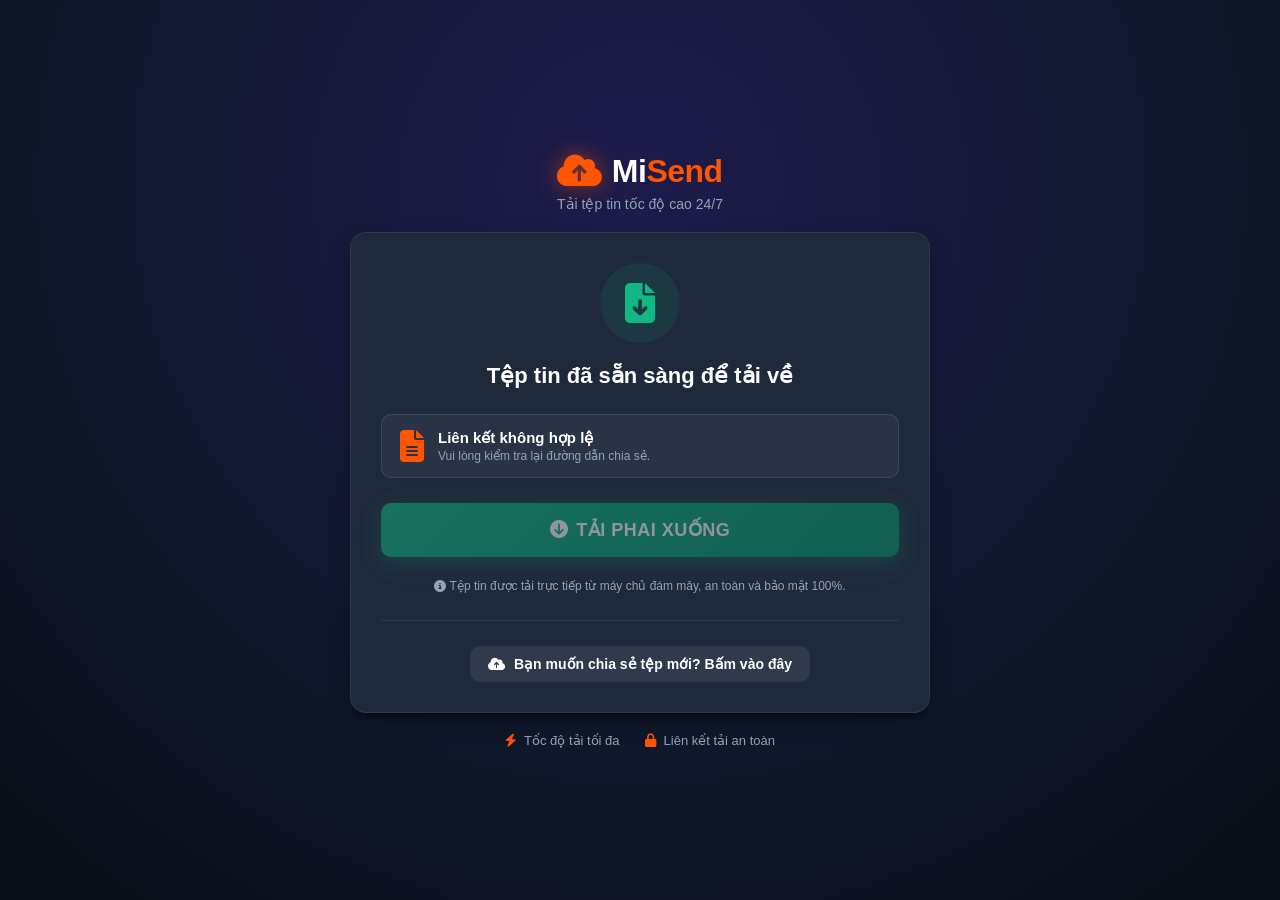
<file: download.html>
<!DOCTYPE html>
<html lang="vi">
<head>
    <meta charset="UTF-8">
    <meta name="viewport" content="width=device-width, initial-scale=1.0">
    <title>Tải Tệp Tin - MiSend</title>
    <link rel="stylesheet" href="style.css">
    <link rel="stylesheet" href="https://cdnjs.cloudflare.com/ajax/libs/font-awesome/6.4.0/css/all.min.css">
</head>
<body>
    <div class="container">
        <!-- Header -->
        <header class="header">
            <div class="logo">
                <i class="fa-solid fa-cloud-arrow-up logo-icon"></i>
                <span class="logo-text">Mi<span class="highlight">Send</span></span>
            </div>
            <p class="tagline">Tải tệp tin tốc độ cao 24/7</p>
        </header>

        <!-- Main Card -->
        <main class="card">
            <div class="download-section">
                <div class="download-icon-box">
                    <i class="fa-solid fa-file-arrow-down download-main-icon"></i>
                </div>

                <h2 class="ready-title">Tệp tin đã sẵn sàng để tải về</h2>

                <!-- File Info Card -->
                <div class="file-info-box download-file-box">
                    <i class="fa-solid fa-file-lines file-info-icon" id="fileIcon"></i>
                    <div class="file-info-text">
                        <div class="file-name" id="downloadFileName">Đang tải thông tin...</div>
                        <div class="file-meta" id="downloadFileSize">Vui lòng chờ giây lát...</div>
                    </div>
                </div>

                <!-- Big Prominent Download Button -->
                <a id="mainDownloadBtn" href="#" class="btn btn-download-primary">
                    <i class="fa-solid fa-circle-arrow-down"></i> TẢI PHAI XUỐNG
                </a>

                <p class="download-tip">
                    <i class="fa-solid fa-circle-info"></i> Tệp tin được tải trực tiếp từ máy chủ đám mây, an toàn và bảo mật 100%.
                </p>

                <div class="divider"></div>

                <div class="home-link-wrap">
                    <a href="index.html" class="btn btn-secondary">
                        <i class="fa-solid fa-cloud-arrow-up"></i> Bạn muốn chia sẻ tệp mới? Bấm vào đây
                    </a>
                </div>
            </div>
        </main>

        <!-- Features Banner -->
        <footer class="footer-info">
            <div class="feature-item">
                <i class="fa-solid fa-bolt"></i>
                <span>Tốc độ tải tối đa</span>
            </div>
            <div class="feature-item">
                <i class="fa-solid fa-lock"></i>
                <span>Liên kết tải an toàn</span>
            </div>
        </footer>
    </div>

    <script>
        // Parse URL parameters
        const urlParams = new URLSearchParams(window.location.search);
        const fileUrl = urlParams.get('url');
        const fileName = urlParams.get('name') || 'tep_tin_chia_se';
        const fileSize = urlParams.get('size') || '';

        const fileNameEl = document.getElementById('downloadFileName');
        const fileSizeEl = document.getElementById('downloadFileSize');
        const mainDownloadBtn = document.getElementById('mainDownloadBtn');
        const fileIconEl = document.getElementById('fileIcon');

        // Set extension icon
        const ext = fileName.split('.').pop().toLowerCase();
        if (['zip', 'rar', '7z', 'tar', 'gz'].includes(ext)) {
            fileIconEl.className = 'fa-solid fa-file-zipper file-info-icon';
        } else if (['mp4', 'mkv', 'avi', 'mov', 'wmv'].includes(ext)) {
            fileIconEl.className = 'fa-solid fa-file-video file-info-icon';
        } else if (['mp3', 'wav', 'ogg', 'flac', 'm4a'].includes(ext)) {
            fileIconEl.className = 'fa-solid fa-file-audio file-info-icon';
        } else if (['jpg', 'jpeg', 'png', 'gif', 'webp', 'svg'].includes(ext)) {
            fileIconEl.className = 'fa-solid fa-file-image file-info-icon';
        } else if (['pdf'].includes(ext)) {
            fileIconEl.className = 'fa-solid fa-file-pdf file-info-icon';
        } else if (['doc', 'docx'].includes(ext)) {
            fileIconEl.className = 'fa-solid fa-file-word file-info-icon';
        } else if (['xls', 'xlsx'].includes(ext)) {
            fileIconEl.className = 'fa-solid fa-file-excel file-info-icon';
        }

        if (fileUrl) {
            const decodedName = decodeURIComponent(fileName);
            const decodedUrl = decodeURIComponent(fileUrl);

            fileNameEl.textContent = decodedName;
            fileSizeEl.textContent = fileSize ? `Kích thước: ${decodeURIComponent(fileSize)}` : 'Sẵn sàng tải xuống';
            
            // Force download parameter for Supabase
            const downloadUrl = decodedUrl.includes('?') 
                ? `${decodedUrl}&download=${encodeURIComponent(decodedName)}`
                : `${decodedUrl}?download=${encodeURIComponent(decodedName)}`;

            mainDownloadBtn.href = downloadUrl;
            mainDownloadBtn.setAttribute('download', decodedName);
            mainDownloadBtn.setAttribute('target', '_blank');
        } else {
            fileNameEl.textContent = 'Liên kết không hợp lệ';
            fileSizeEl.textContent = 'Vui lòng kiểm tra lại đường dẫn chia sẻ.';
            mainDownloadBtn.style.opacity = '0.5';
            mainDownloadBtn.style.pointerEvents = 'none';
        }
    </script>
</body>
</html>
</file>
<file: style.css>
:root {
    --primary: #ff5500;
    --primary-hover: #e04a00;
    --primary-light: rgba(255, 85, 0, 0.1);
    --secondary: #2563eb;
    --secondary-hover: #1d4ed8;
    --success: #10b981;
    --bg-dark: #0f172a;
    --card-bg: #1e293b;
    --card-border: rgba(255, 255, 255, 0.08);
    --text-white: #ffffff;
    --text-gray: #94a3b8;
    --radius-lg: 16px;
    --radius-md: 10px;
    --radius-sm: 6px;
    --shadow-main: 0 10px 25px -5px rgba(0, 0, 0, 0.4), 0 8px 10px -6px rgba(0, 0, 0, 0.4);
    --shadow-glow: 0 0 20px rgba(255, 85, 0, 0.35);
}

* {
    box-sizing: border-box;
    margin: 0;
    padding: 0;
    font-family: -apple-system, BlinkMacSystemFont, "Segoe UI", Roboto, Helvetica, Arial, sans-serif;
}

body {
    background: radial-gradient(circle at 50% 20%, #1e1b4b 0%, #0f172a 60%, #090d16 100%);
    color: var(--text-white);
    min-height: 100vh;
    display: flex;
    justify-content: center;
    align-items: center;
    padding: 20px;
}

.container {
    width: 100%;
    max-width: 580px;
    display: flex;
    flex-direction: column;
    gap: 20px;
}

/* Header */
.header {
    text-align: center;
}

.logo {
    display: inline-flex;
    align-items: center;
    gap: 10px;
    font-size: 32px;
    font-weight: 800;
    letter-spacing: -0.5px;
}

.logo-icon {
    color: var(--primary);
    font-size: 36px;
    filter: drop-shadow(0 0 10px rgba(255, 85, 0, 0.5));
}

.highlight {
    color: var(--primary);
}

.tagline {
    color: var(--text-gray);
    font-size: 14px;
    margin-top: 6px;
}

/* Card */
.card {
    background-color: var(--card-bg);
    border: 1px solid var(--card-border);
    border-radius: var(--radius-lg);
    padding: 30px;
    box-shadow: var(--shadow-main);
    backdrop-filter: blur(10px);
}

/* Drop Zone */
.drop-zone {
    border: 2px dashed rgba(255, 85, 0, 0.4);
    background: rgba(255, 85, 0, 0.03);
    border-radius: var(--radius-md);
    padding: 40px 20px;
    text-align: center;
    cursor: pointer;
    position: relative;
    transition: all 0.25s ease;
}

.drop-zone:hover, .drop-zone.dragover {
    border-color: var(--primary);
    background: rgba(255, 85, 0, 0.08);
    transform: translateY(-2px);
}

.file-input {
    position: absolute;
    top: 0;
    left: 0;
    width: 100%;
    height: 100%;
    opacity: 0;
    cursor: pointer;
}

.upload-icon-wrapper {
    width: 70px;
    height: 70px;
    background: var(--primary-light);
    border-radius: 50%;
    display: inline-flex;
    align-items: center;
    justify-content: center;
    margin-bottom: 16px;
}

.upload-icon {
    font-size: 32px;
    color: var(--primary);
}

.drop-zone h3 {
    font-size: 18px;
    font-weight: 600;
    margin-bottom: 6px;
}

.sub-text {
    color: var(--text-gray);
    font-size: 13px;
    margin: 8px 0;
}

.file-limits {
    color: var(--text-gray);
    font-size: 12px;
    margin-top: 16px;
}

/* Buttons */
.btn {
    display: inline-flex;
    align-items: center;
    justify-content: center;
    gap: 8px;
    padding: 12px 24px;
    border-radius: var(--radius-md);
    font-size: 15px;
    font-weight: 700;
    cursor: pointer;
    border: none;
    text-decoration: none;
    transition: all 0.2s ease;
}

.btn-select {
    background: linear-gradient(135deg, var(--primary), #ea580c);
    color: white;
    box-shadow: 0 4px 15px rgba(255, 85, 0, 0.35);
}

.btn-select:hover {
    background: linear-gradient(135deg, #ff6b1a, var(--primary));
    transform: translateY(-1px);
    box-shadow: 0 6px 20px rgba(255, 85, 0, 0.45);
}

.btn-copy {
    background: var(--primary);
    color: white;
    white-space: nowrap;
    padding: 12px 20px;
    border-radius: 0 var(--radius-md) var(--radius-md) 0;
}

.btn-copy:hover {
    background: var(--primary-hover);
}

.btn-download-primary {
    width: 100%;
    padding: 16px 24px;
    background: linear-gradient(135deg, #10b981, #059669);
    color: white;
    font-size: 18px;
    border-radius: var(--radius-md);
    box-shadow: 0 6px 25px rgba(16, 185, 129, 0.4);
    text-transform: uppercase;
    letter-spacing: 0.5px;
}

.btn-download-primary:hover {
    background: linear-gradient(135deg, #34d399, #10b981);
    transform: translateY(-2px);
    box-shadow: 0 8px 30px rgba(16, 185, 129, 0.5);
}

.btn-secondary {
    background: rgba(255, 255, 255, 0.08);
    color: var(--text-white);
    padding: 10px 18px;
    font-size: 14px;
}

.btn-secondary:hover {
    background: rgba(255, 255, 255, 0.15);
}

/* Sections */
.section {
    display: flex;
    flex-direction: column;
    gap: 18px;
}

.hidden {
    display: none !important;
}

/* Progress Section */
.file-preview {
    display: flex;
    align-items: center;
    gap: 14px;
    background: rgba(255, 255, 255, 0.04);
    padding: 12px 16px;
    border-radius: var(--radius-md);
}

.file-type-icon {
    font-size: 26px;
    color: var(--primary);
}

.file-details {
    overflow: hidden;
}

.file-name {
    font-weight: 600;
    font-size: 15px;
    white-space: nowrap;
    overflow: hidden;
    text-overflow: ellipsis;
}

.file-meta {
    font-size: 12px;
    color: var(--text-gray);
    margin-top: 2px;
}

.progress-bar-container {
    width: 100%;
    height: 8px;
    background: rgba(255, 255, 255, 0.1);
    border-radius: 999px;
    overflow: hidden;
}

.progress-bar {
    width: 0%;
    height: 100%;
    background: linear-gradient(90deg, var(--primary), #fb923c);
    border-radius: 999px;
    transition: width 0.2s ease;
}

.progress-status {
    display: flex;
    justify-content: space-between;
    font-size: 13px;
    color: var(--text-gray);
}

/* Success Section */
.success-badge {
    text-align: center;
    padding: 10px 0;
}

.success-badge i {
    font-size: 48px;
    color: var(--success);
    margin-bottom: 10px;
    filter: drop-shadow(0 0 10px rgba(16, 185, 129, 0.4));
}

.success-badge h3 {
    font-size: 20px;
    font-weight: 700;
    margin-bottom: 4px;
}

.success-badge p {
    font-size: 13px;
    color: var(--text-gray);
}

.file-info-box {
    display: flex;
    align-items: center;
    gap: 14px;
    background: rgba(255, 255, 255, 0.05);
    border: 1px solid rgba(255, 255, 255, 0.1);
    padding: 14px 18px;
    border-radius: var(--radius-md);
}

.file-info-icon {
    font-size: 32px;
    color: var(--primary);
}

.file-info-text {
    overflow: hidden;
}

.link-box {
    display: flex;
    align-items: stretch;
    border: 1px solid rgba(255, 85, 0, 0.4);
    border-radius: var(--radius-md);
    overflow: hidden;
    background: #090d16;
}

.link-box input {
    flex: 1;
    background: transparent;
    border: none;
    padding: 12px 14px;
    color: #e2e8f0;
    font-size: 13px;
    outline: none;
}

.action-buttons {
    display: flex;
    justify-content: center;
    margin-top: 5px;
}

/* Download Page */
.download-section {
    text-align: center;
    display: flex;
    flex-direction: column;
    gap: 20px;
}

.download-icon-box {
    width: 80px;
    height: 80px;
    background: rgba(16, 185, 129, 0.1);
    border-radius: 50%;
    display: inline-flex;
    align-items: center;
    justify-content: center;
    margin: 0 auto;
}

.download-main-icon {
    font-size: 40px;
    color: var(--success);
}

.ready-title {
    font-size: 22px;
    font-weight: 700;
}

.download-file-box {
    text-align: left;
    margin: 5px 0;
}

.download-tip {
    font-size: 12px;
    color: var(--text-gray);
    line-height: 1.5;
}

.divider {
    height: 1px;
    background: rgba(255, 255, 255, 0.08);
    margin: 5px 0;
}

.home-link-wrap {
    display: flex;
    justify-content: center;
}

/* Footer Info */
.footer-info {
    display: flex;
    justify-content: center;
    gap: 25px;
    color: var(--text-gray);
    font-size: 13px;
}

.feature-item {
    display: flex;
    align-items: center;
    gap: 8px;
}

.feature-item i {
    color: var(--primary);
}

/* Toast */
.toast {
    position: fixed;
    bottom: 30px;
    left: 50%;
    transform: translateX(-50%);
    background: #10b981;
    color: white;
    padding: 12px 24px;
    border-radius: 999px;
    font-size: 14px;
    font-weight: 600;
    display: flex;
    align-items: center;
    gap: 8px;
    box-shadow: 0 10px 25px rgba(0, 0, 0, 0.3);
    z-index: 9999;
    animation: fadeIn 0.3s ease;
}

@keyframes fadeIn {
    from { opacity: 0; transform: translate(-50%, 10px); }
    to { opacity: 1; transform: translate(-50%, 0); }
}

@media (max-width: 480px) {
    .card {
        padding: 20px;
    }
    .link-box {
        flex-direction: column;
    }
    .btn-copy {
        border-radius: 0 0 var(--radius-md) var(--radius-md);
        width: 100%;
    }
    .footer-info {
        flex-direction: column;
        align-items: center;
        gap: 10px;
    }
}
</file>
